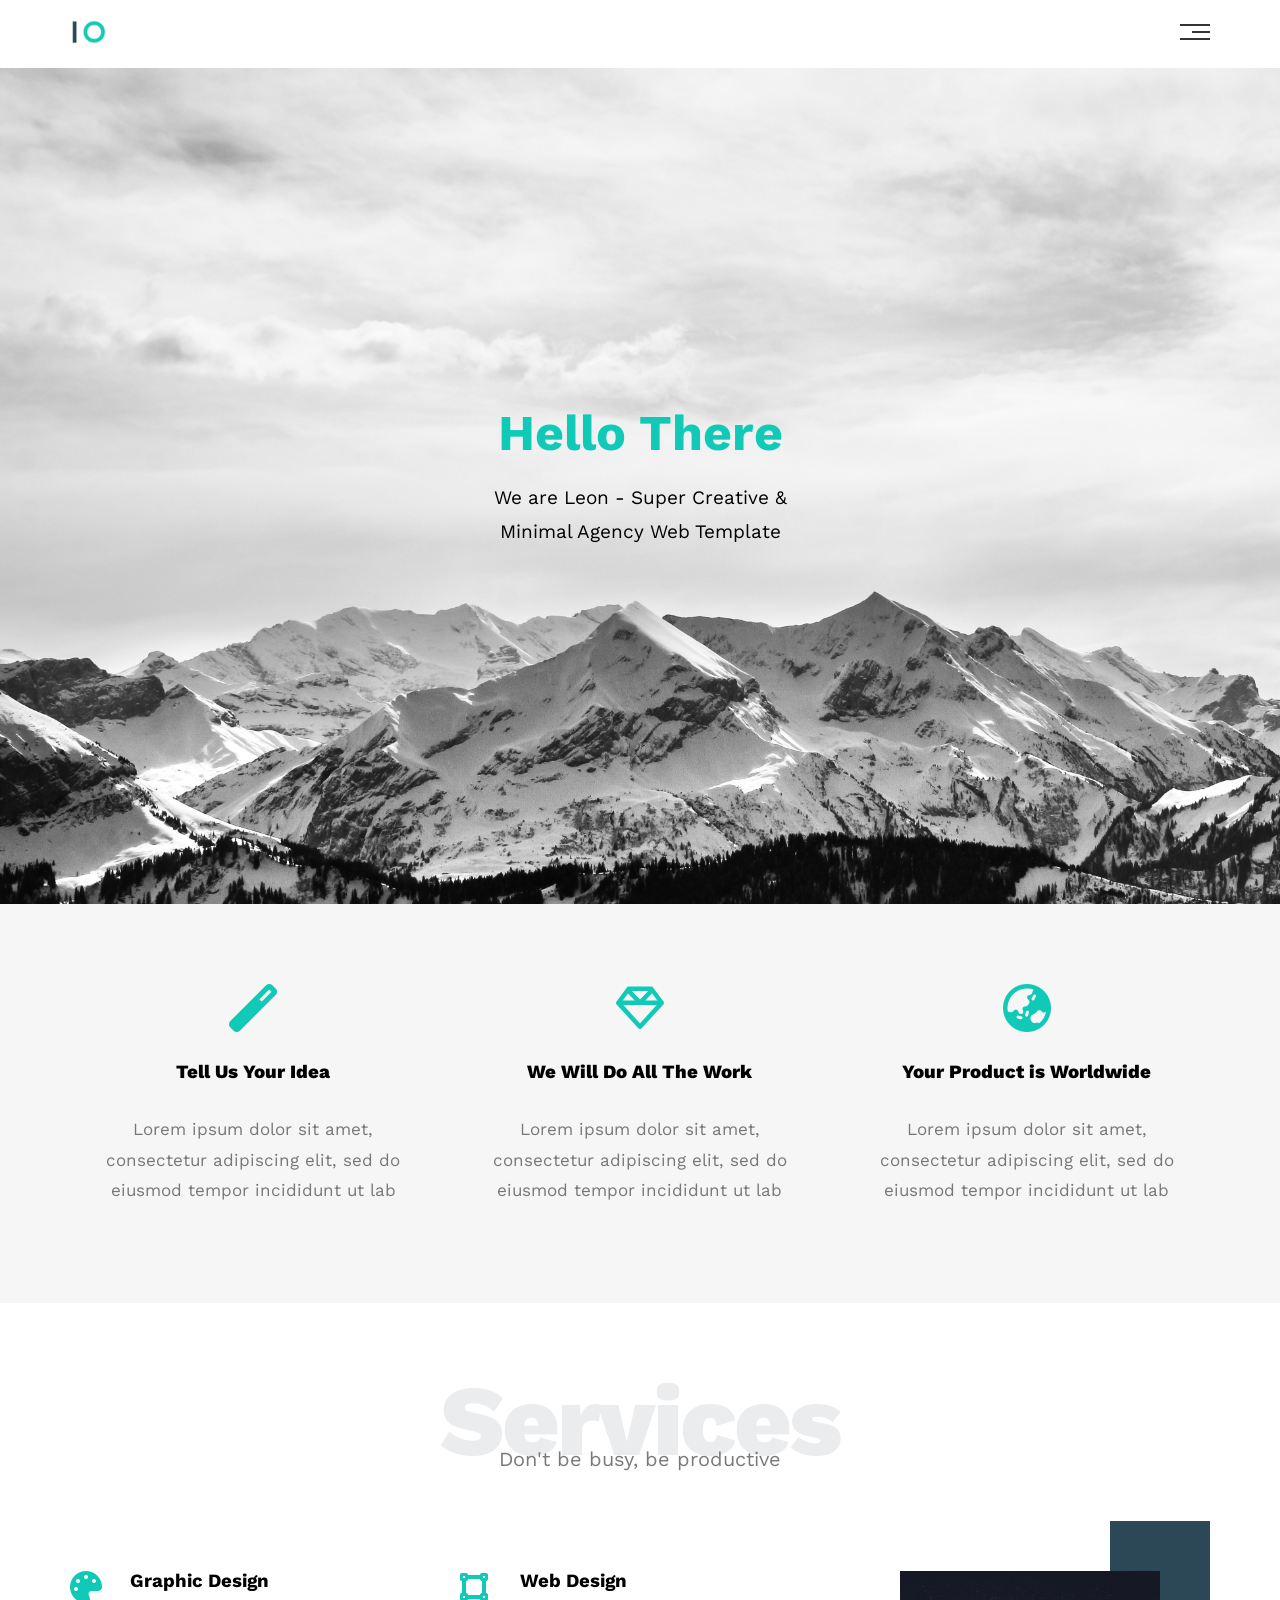
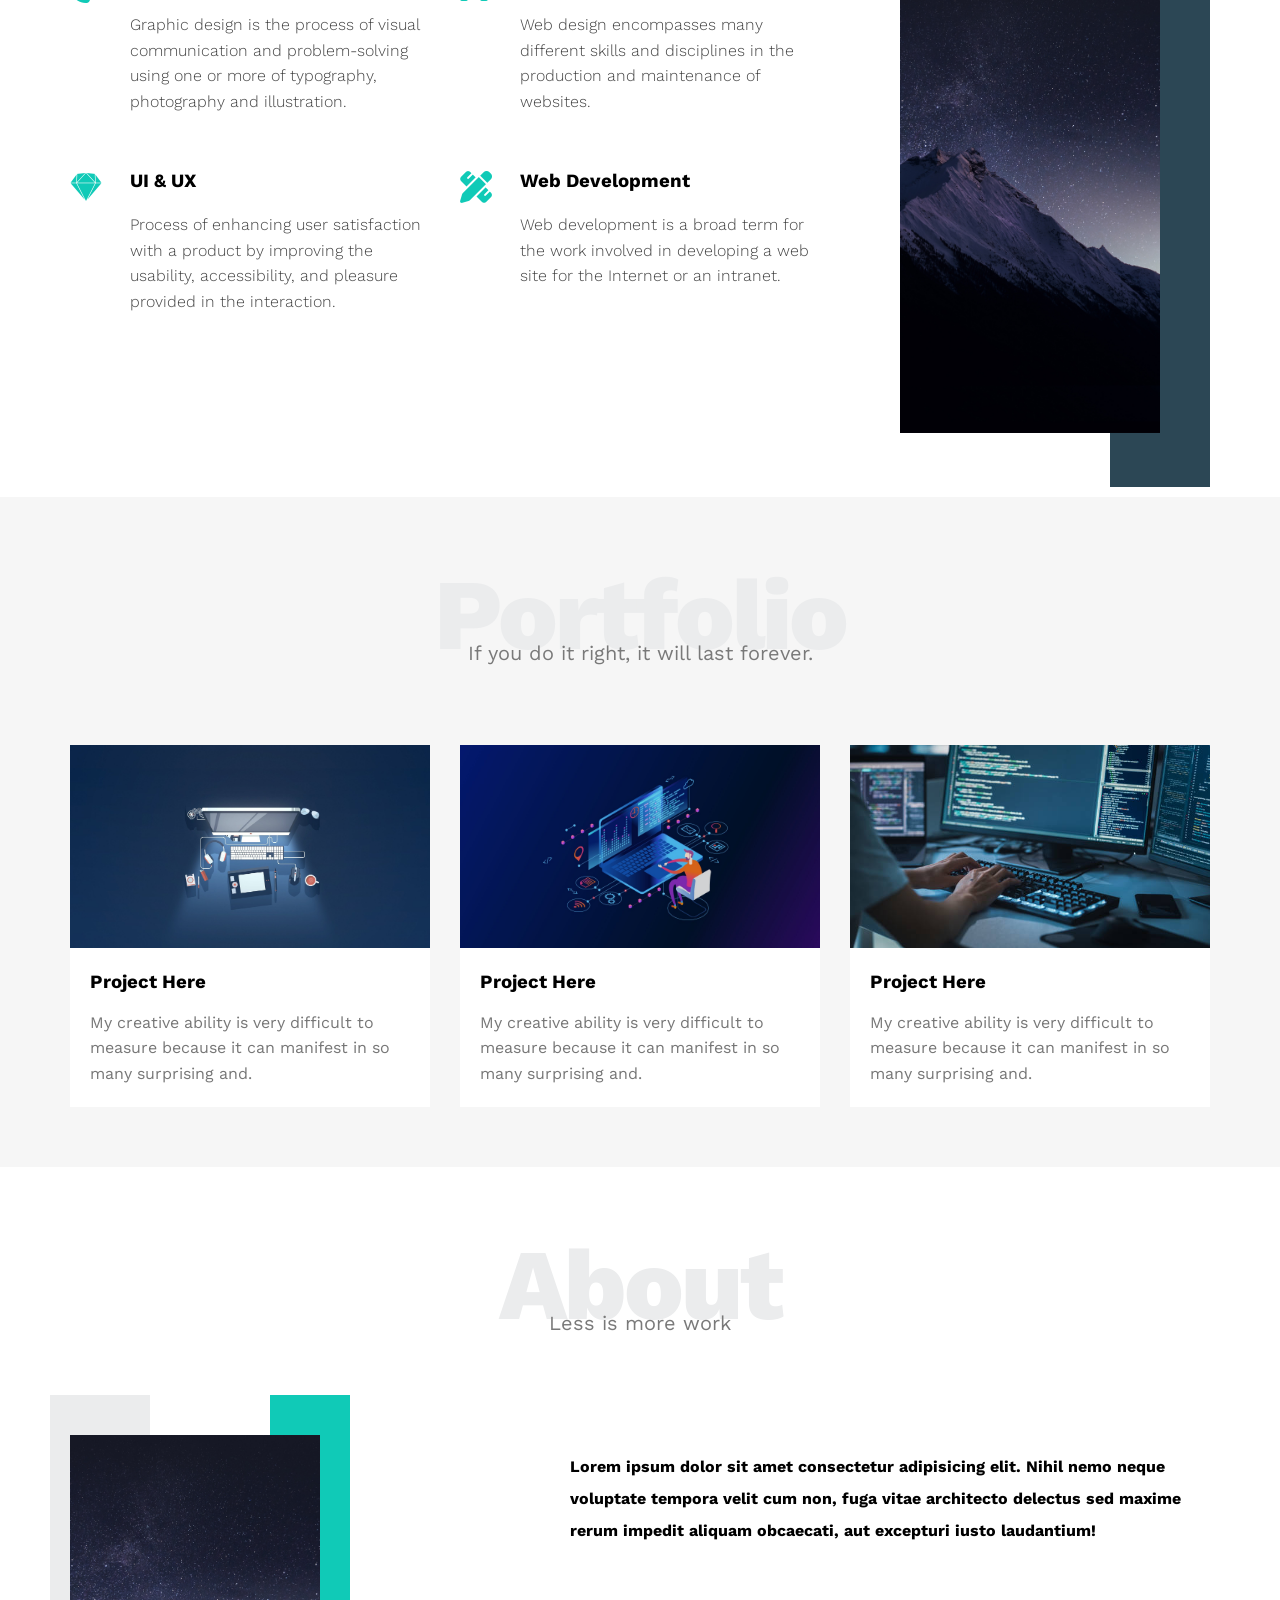
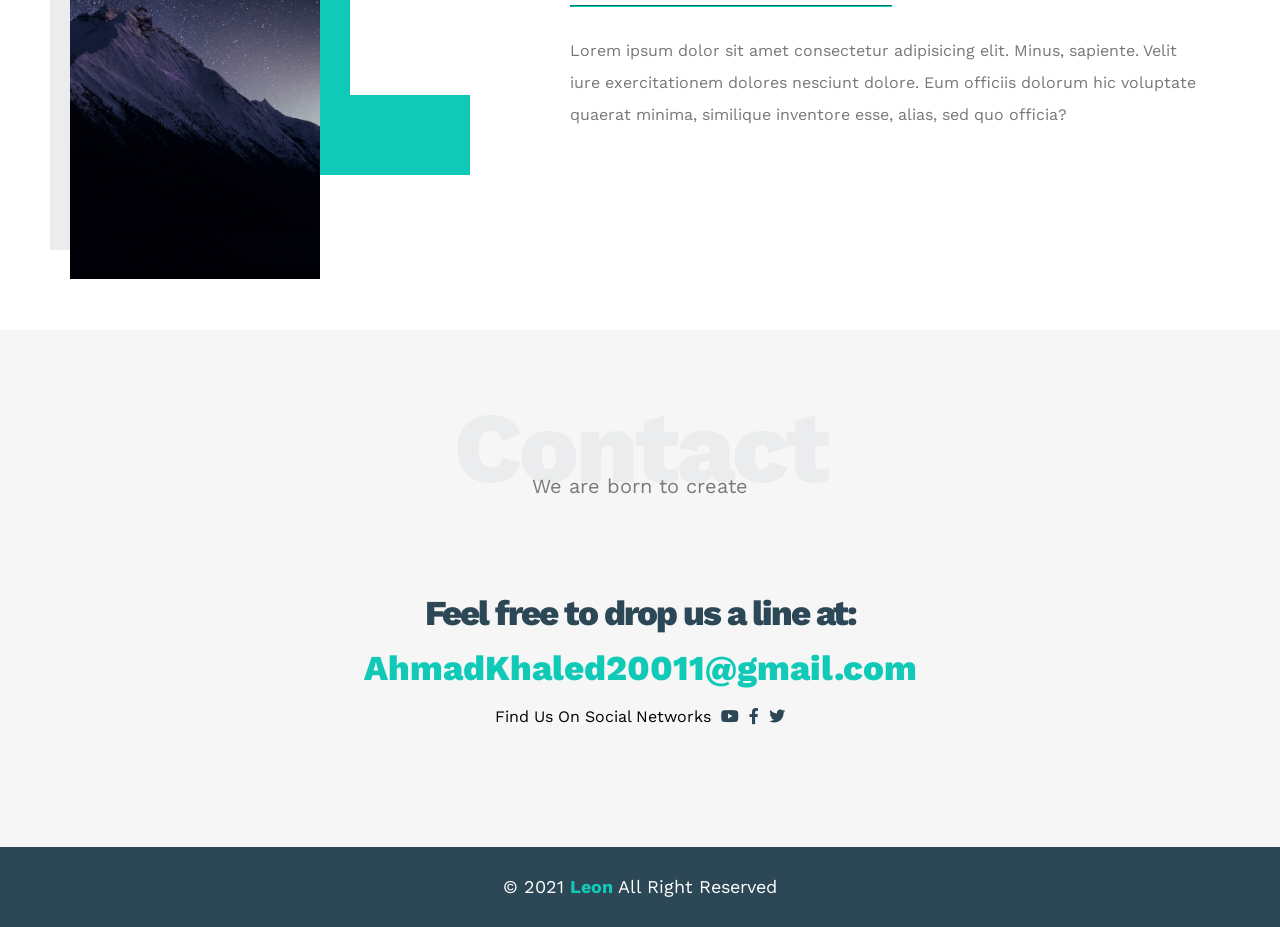
<file: index.html>
<!DOCTYPE html>
<html lang="en">
  <head>
    <meta charset="UTF-8" />
    <meta http-equiv="X-UA-Compatible" content="IE=edge" />
    <meta name="viewport" content="width=device-width, initial-scale=1.0" />
    <title>Leon | Template One</title>
    <!-- Main Template CSS File -->
    <link rel="stylesheet" href="css/leon.css" />
    <!-- Render All Elements Normally -->
    <link rel="stylesheet" href="css/normalize.css" />
    <!-- Font Awesome Library -->
    <link rel="stylesheet" href="css/all.min.css" />
    <!-- Google Fonts -->
    <link rel="preconnect" href="https://fonts.gstatic.com" />
    <link
      href="https://fonts.googleapis.com/css2?family=Work+Sans:wght@200;300;400;500;600;700;800&#038;display=swap"
      rel="stylesheet"
    />
    <!-- icon -->
    <link rel="icon" href="images/logo.png">
  </head>
  <body>
    <!-- Start Header -->
    <div class="header">
      <div class="container">
        <a href="#"><img decoding="async" class="logo" src="images/logo.png" alt="" /></a>
        <div class="links">
          <span class="icon">
            <span></span>
            <span></span>
            <span></span>
          </span>
        </div>
      </div>
    </div>
    <!-- End Header -->
    <!-- Start Landing Section -->
    <div class="landing">
      <div class="intro-text">
        <h1>Hello There</h1>
        <p>We are Leon - Super Creative & Minimal Agency Web Template</p>
      </div>
    </div>
    <!-- End Landing Section -->
    <!-- Start Features -->
    <div class="features">
      <div class="container">
        <div class="feat">
          <i class="fas fa-magic fa-3x"></i>
          <h3>Tell Us Your Idea</h3>
          <p>Lorem ipsum dolor sit amet, consectetur adipiscing elit, sed do eiusmod tempor incididunt ut lab</p>
        </div>
        <div class="feat">
          <i class="far fa-gem fa-3x"></i>
          <h3>We Will Do All The Work</h3>
          <p>Lorem ipsum dolor sit amet, consectetur adipiscing elit, sed do eiusmod tempor incididunt ut lab</p>
        </div>
        <div class="feat">
          <i class="fas fa-globe-asia fa-3x"></i>
          <h3>Your Product is Worldwide</h3>
          <p>Lorem ipsum dolor sit amet, consectetur adipiscing elit, sed do eiusmod tempor incididunt ut lab</p>
        </div>
      </div>
    </div>
    <!-- End Features -->
    <!-- Start Services -->
    <div class="services" id="services">
      <div class="container">
        <h2 class="special-heading">Services</h2>
        <p>Don't be busy, be productive</p>
        <div class="services-content">
          <div class="col">
            <!-- Start Service -->
            <div class="srv">
              <i class="fas fa-palette fa-2x"></i>
              <div class="text">
                <h3>Graphic Design</h3>
                <p>
                  Graphic design is the process of visual communication and problem-solving using one or more of
                  typography, photography and illustration.
                </p>
              </div>
            </div>
            <div class="srv">
              <i class="fab fa-sketch fa-2x"></i>
              <div class="text">
                <h3>UI & UX</h3>
                <p>
                  Process of enhancing user satisfaction with a product by improving the usability, accessibility, and
                  pleasure provided in the interaction.
                </p>
              </div>
            </div>
            <!-- End Service -->
          </div>
          <div class="col">
            <!-- Start Services -->
            <div class="srv">
              <i class="fas fa-vector-square fa-2x"></i>
              <div class="text">
                <h3>Web Design</h3>
                <p>
                  Web design encompasses many different skills and disciplines in the production and maintenance of
                  websites.
                </p>
              </div>
            </div>
            <div class="srv">
              <i class="fas fa-pencil-ruler fa-2x"></i>
              <div class="text">
                <h3>Web Development</h3>
                <p>
                  Web development is a broad term for the work involved in developing a web site for the Internet or an
                  intranet.
                </p>
              </div>
            </div>
            <!-- End Services -->
          </div>
          <div class="col">
            <div class="image image-column">
              <img decoding="async" src="images/about.jpg" alt="" />
            </div>
          </div>
        </div>
      </div>
    </div>
    <!-- End Services -->
    <!-- Start Portfolio -->
    <div class="portfolio" id="portfolio">
      <div class="container">
        <h2 class="special-heading">Portfolio</h2>
        <p>If you do it right, it will last forever.</p>
        <div class="portfolio-content">
          <div class="card">
            <img decoding="async" src="images/portfolio-1.jpg" alt="" />
            <div class="info">
              <h3>Project Here</h3>
              <p>My creative ability is very difficult to measure because it can manifest in so many surprising and.</p>
            </div>
          </div>
          <div class="card">
            <img decoding="async" src="images/portfolio-2.jpg" alt="" />
            <div class="info">
              <h3>Project Here</h3>
              <p>My creative ability is very difficult to measure because it can manifest in so many surprising and.</p>
            </div>
          </div>
          <div class="card">
            <img decoding="async" src="images/istockphoto-1356364287-612x612.jpg" alt="" />
            <div class="info">
              <h3>Project Here</h3>
              <p>My creative ability is very difficult to measure because it can manifest in so many surprising and.</p>
            </div>
          </div>
        </div>
      </div>
    </div>
    <!-- End Portfolio -->
    <!-- Start About -->
    <div class="about" id="about">
      <div class="container">
        <h2 class="special-heading">About</h2>
        <p>Less is more work</p>
        <div class="about-content">
          <div class="image">
            <img decoding="async" src="images/about.jpg" alt="" />
          </div>
          <div class="text">
            <p>
              Lorem ipsum dolor sit amet consectetur adipisicing elit. Nihil nemo neque voluptate tempora velit cum non,
              fuga vitae architecto delectus sed maxime rerum impedit aliquam obcaecati, aut excepturi iusto laudantium!
            </p>
            <hr />
            <p>
              Lorem ipsum dolor sit amet consectetur adipisicing elit. Minus, sapiente. Velit iure exercitationem
              dolores nesciunt dolore. Eum officiis dolorum hic voluptate quaerat minima, similique inventore esse,
              alias, sed quo officia?
            </p>
          </div>
        </div>
      </div>
    </div>
    <!-- End About -->
    <!-- Start Contact -->
    <div class="contact" id="contact">
      <div class="container">
        <h2 class="special-heading">Contact</h2>
        <p>We are born to create</p>
        <div class="info">
          <p class="label">Feel free to drop us a line at:</p>
          <a href="mailto:AhmadKhaled20011@gmail.com?subject=Contact" class="link">AhmadKhaled20011@gmail.com</a>
          <div class="social">
            Find Us On Social Networks
            <i class="fab fa-youtube"></i>
            <i class="fab fa-facebook-f"></i>
            <i class="fab fa-twitter"></i>
          </div>
        </div>
      </div>
    </div>
    <!-- End Contact -->
    <!-- Start Footer -->
    <div class="footer">&copy; 2021 <span>Leon</span> All Right Reserved</div>
    <!-- End Footer -->
    <script src="js/main.js"></script>
  </body>
</html>
</file>
<file: css/leon.css>
/* Start Variables */
:root {
    --main-color: #10cab7;
    --secondary-color: #2c4755;
    --section-padding: 60px;
    --section-background: #f6f6f6;
    --main-duration: 0.5s;
  }
  /* End Variables */
  /* Start Global Rules */
  * {
    -webkit-box-sizing: border-box;
    -moz-box-sizing: border-box;
    box-sizing: border-box;
  }
  html {
    scroll-behavior: smooth;
  }
  body {
    font-family: "Work Sans", sans-serif;
  }
  .container {
    padding-left: 15px;
    padding-right: 15px;
    margin-left: auto;
    margin-right: auto;
  }
  /* Small */
  @media (min-width: 768px) {
    .container {
      width: 750px;
    }
  }
  /* Medium */
  @media (min-width: 992px) {
    .container {
      width: 970px;
    }
  }
  /* Large */
  @media (min-width: 1200px) {
    .container {
      width: 1170px;
    }
  }
  /* End Global Rules */
  /* Start Components */
  .special-heading {
    color: #ebeced;
    font-size: 100px;
    text-align: center;
    font-weight: 800;
    letter-spacing: -3px;
    margin: 0;
  }
  .special-heading + p {
    margin: -30px 0 0;
    font-size: 20px;
    text-align: center;
    color: #797979;
  }
  @media (max-width: 767px) {
    .special-heading {
      font-size: 60px;
    }
    .special-heading + p {
      margin-top: -20px;
    }
  }
  /* End Components */
  /* Start Header */
  .header {
    padding: 20px;
  }
  .header .container {
    display: flex;
    justify-content: space-between;
    align-items: center;
  }
  .header .logo {
    width: 60px;
  }
  .header .links {
    position: relative;
  }
  .header .links .icon {
    width: 30px;
    display: flex;
    flex-wrap: wrap;
    justify-content: flex-end;
    cursor: pointer;
  }
  .header .links .icon span {
    background-color: #333;
    margin-bottom: 5px;
    height: 2px;
    cursor: pointer;
  }
  .header .links .icon span:first-child {
    width: 100%;
  }
  .header .links .icon span:nth-child(2) {
    width: 60%;
    transition: var(--main-duration);
  }
  .header .links .icon span:last-child {
    width: 100%;
  }
  .header .links ul {
    list-style: none;
    margin: 0;
    padding: 0;
    background-color: #f6f6f6;
    position: absolute;
    right: 0;
    min-width: 200px;
    top: calc(100% + 15px);
    /* display: none; */
    z-index: 1;
  }
  .header .links ul::before {
    content: "";
    border-width: 10px;
    border-style: solid;
    border-color: transparent transparent #f6f6f6 transparent;
    position: absolute;
    right: 5px;
    top: -20px;
  }
  .header .links ul li a {
    display: block;
    padding: 15px;
    text-decoration: none;
    color: #333;
    transition: var(--main-duration);
  }
  .header .links ul li a:hover {
    padding-left: 25px;
  }
  .header .links ul li:not(:last-child) a {
    border-bottom: 1px solid #ddd;
  }
  /* End Header */
  /* Start Landing Section */
  .landing {
    background-image: url(../images/landing.jpg);
    background-size: cover;
    height: calc(100vh - 64px);
    position: relative;
  }
  .landing .intro-text {
    position: absolute;
    left: 50%;
    top: 50%;
    text-align: center;
    transform: translate(-50%, -50%);
    width: 320px;
    max-width: 100%;
  }
  .landing .intro-text h1 {
    margin: 0;
    font-weight: bold;
    font-size: 50px;
    color: var(--main-color);
  }
  .landing .intro-text p {
    font-size: 19px;
    line-height: 1.8;
  }
  /* End Landing Section */
  /* Start Features */
  .features {
    padding-top: var(--section-padding);
    padding-bottom: var(--section-padding);
    background-color: var(--section-background);
  }
  .features .container {
    display: grid;
    grid-template-columns: repeat(auto-fill, minmax(300px, 1fr));
    grid-gap: 20px;
  }
  .features .feat {
    padding: 20px;
    text-align: center;
  }
  .features .feat i {
    color: var(--main-color);
  }
  .features .feat h3 {
    font-weight: 800;
    margin: 30px 0;
  }
  .features .feat p {
    line-height: 1.8;
    color: #777;
    font-size: 17px;
  }
  /* End Features */
  /* Start Services  */
  .services {
    padding-top: var(--section-padding);
    padding-bottom: var(--section-padding);
  }
  .services .services-content {
    display: grid;
    grid-template-columns: repeat(auto-fill, minmax(300px, 1fr));
    grid-gap: 30px;
    margin-top: 100px;
  }
  .services .services-content .srv {
    display: flex;
    margin-bottom: 40px;
  }
  @media (max-width: 767px) {
    .services .services-content .srv {
      flex-direction: column;
      text-align: center;
    }
  }
  .services .services-content .srv i {
    color: var(--main-color);
    flex-basis: 60px;
  }
  .services .services-content .srv .text {
    flex: 1;
  }
  .services .services-content .srv .text h3 {
    margin: 0 0 20px;
  }
  .services .services-content .srv .text p {
    color: #444;
    font-weight: 300;
    line-height: 1.6;
  }
  .services .services-content .image {
    text-align: center;
    position: relative;
  }
  .services .services-content .image::before {
    content: "";
    background-color: var(--secondary-color);
    width: 100px;
    height: calc(100% + 100px);
    top: -50px;
    position: absolute;
    right: 0;
    z-index: -1;
  }
  .services .services-content .image img {
    width: 260px;
  }
  @media (max-width: 1199px) {
    .image-column {
      display: none;
    }
  }
  /* Start Services  */
  /* Start Portfolio */
  .portfolio {
    padding-top: var(--section-padding);
    padding-bottom: var(--section-padding);
    background-color: var(--section-background);
  }
  .portfolio .portfolio-content {
    display: grid;
    grid-template-columns: repeat(auto-fill, minmax(300px, 1fr));
    grid-gap: 30px;
    margin-top: 80px;
  }
  .portfolio .portfolio-content .card {
    background-color: white;
    cursor: pointer;
    transition: 0.5s;
    -webkit-transition: 0.5s;
    -moz-transition: 0.5s;
    -ms-transition: 0.5s;
    -o-transition: 0.5s;
}
  .portfolio .portfolio-content .card img {
    max-width: 100%;
    transition: 0.5s;
    -webkit-transition: 0.5s;
    -moz-transition: 0.5s;
    -ms-transition: 0.5s;
    -o-transition: 0.5s;
  }
  .portfolio .portfolio-content .card:hover{
    background-color: var(--main-color);
    color: var(--section-background);
}

.portfolio .portfolio-content .card:hover img {
  transform: scale(102%);
  -webkit-transform: scale(102%);
  -moz-transform: scale(102%);
  -ms-transform: scale(102%);
  -o-transform: scale(102%);
}

  .portfolio .portfolio-content .card .info {
    padding: 20px;
  }
  .portfolio .portfolio-content .card .info h3 {
    margin: 0;
  }
  .portfolio .portfolio-content .card .info p {
    color: #777;
    line-height: 1.6;
    margin-bottom: 0;
  }
  .portfolio .portfolio-content .card:hover p{
    color: var(--section-background);
}
  /* End Portfolio */
  /* Start About */
  .about {
    padding-top: var(--section-padding);
    padding-bottom: calc(var(--section-padding) + 60px);
  }
  .about .about-content {
    margin-top: 100px;
    display: flex;
    flex-wrap: wrap;
    justify-content: space-between;
  }
  @media (max-width: 991px) {
    .about .about-content {
      flex-direction: column;
      text-align: center;
    }
  }
  .about .about-content .image {
    position: relative;
    width: 250px;
    height: 375px;
  }
  @media (max-width: 991px) {
    .about .about-content .image {
      margin: 0 auto 60px;
    }
  }
  .about .about-content .image::before {
    content: "";
    position: absolute;
    background-color: #ebeced;
    width: 100px;
    height: calc(100% + 80px);
    top: -40px;
    left: -20px;
    z-index: -1;
  }
  .about .about-content .image::after {
    top: -40px;
    content: "";
    position: absolute;
    width: 120px;
    height: 300px;
    border-left: 80px solid var(--main-color);
    border-bottom: 80px solid var(--main-color);
    z-index: -1;
    right: -150px;
  }
  @media (max-width: 991px) {
    .about .about-content .image::before,
    .about .about-content .image::after {
      display: none;
    }
  }
  .about .about-content .image img {
    max-width: 100%;
  }
  .about .about-content .text {
    flex-basis: calc(100% - 500px);
  }
  .about .about-content .text p:first-of-type {
    font-weight: bold;
    line-height: 2;
    margin-bottom: 50px;
  }
  .about .about-content .text hr {
    width: 50%;
    display: inline-block;
    border-color: var(--main-color);
  }
  .about .about-content .text p:last-of-type {
    line-height: 2;
    color: #777;
  }
  /* End About */
  /* Start Contact */
  .contact {
    padding-top: var(--section-padding);
    padding-bottom: var(--section-padding);
    background-color: var(--section-background);
  }
  .contact .info {
    padding-top: var(--section-padding);
    padding-bottom: var(--section-padding);
    text-align: center;
  }
  .contact .info .label {
    font-size: 35px;
    font-weight: 800;
    color: var(--secondary-color);
    letter-spacing: -2px;
    margin-bottom: 15px;
  }
  .contact .info .link {
    display: block;
    font-size: 35px;
    font-weight: 800;
    color: var(--main-color);
    text-decoration: none;
  }
  .contact .info .social {
    display: flex;
    justify-content: center;
    margin-top: 20px;
    font-size: 16px;
  }
  .contact .info .social i {
    margin-left: 10px;
    color: var(--secondary-color);
  }
  .contact .info .social i:hover {
    color: var(--main-color);
  }
  @media (max-width: 767px) {
    .contact .info .label,
    .contact .info .link {
      font-size: 25px;
    }
  }
  /* End Contact */
  /* Start Footer */
  .footer {
    background-color: var(--secondary-color);
    color: white;
    padding: 30px 10px;
    text-align: center;
    font-size: 18px;
  }
  .footer span {
    font-weight: bold;
    color: var(--main-color);
  }
  /* End Footer */
</file>
